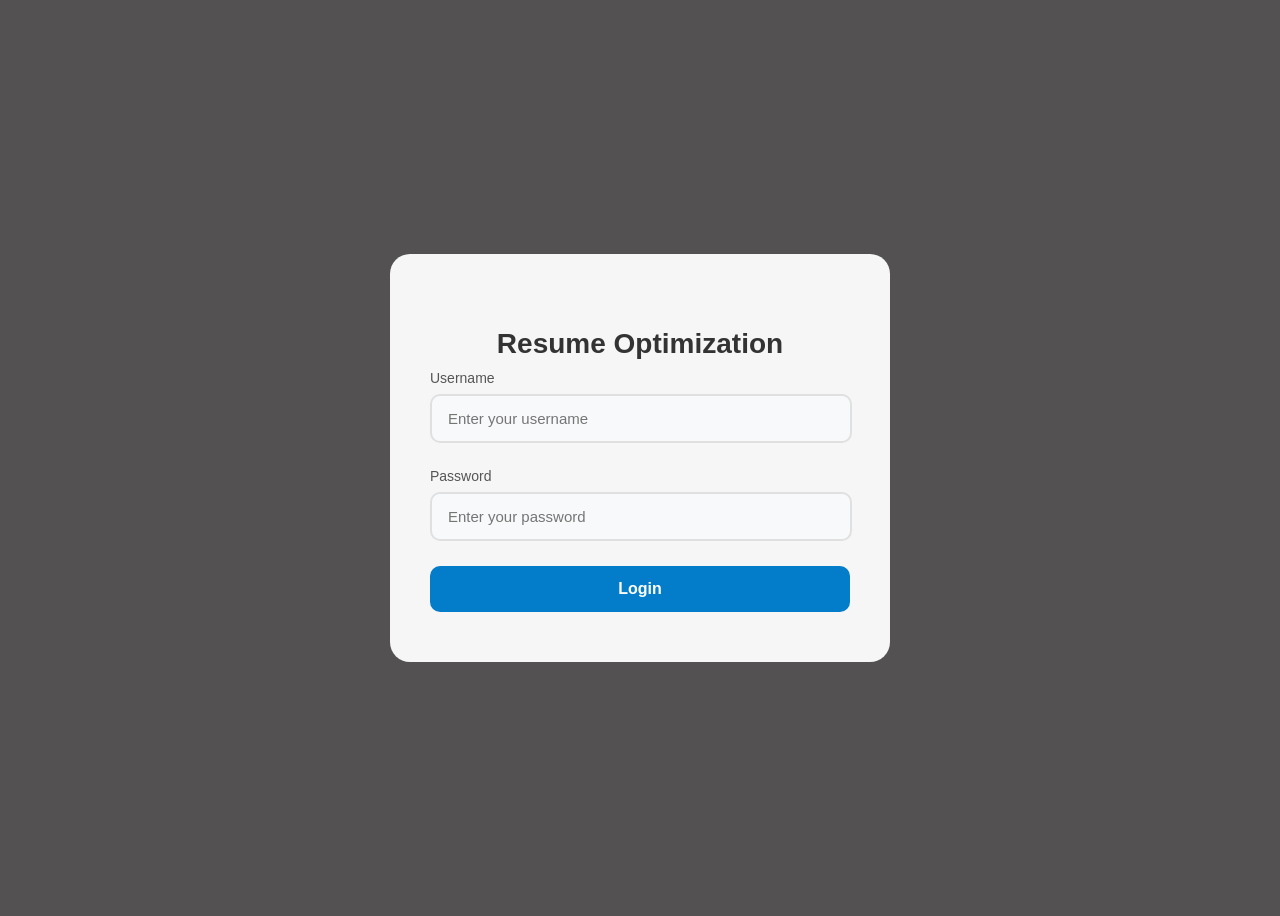
<file: HTML/index.html>
<!DOCTYPE html>
<html lang="en">
    <head>
        <meta charset="UTF-8" />
        <meta name="viewport" content="width=device-width, initial-scale=1.0"/>
        <title>Login</title>
        <link rel="stylesheet" href="index.css"/>
    </head>
    <body class="login-page">
        <div class="login-container">
            <h2>Resume Optimization</h2>
            
            <form id="loginForm">
            <div class="input-group">
                <label for="username">Username</label>
                <input type="text" id="username" placeholder="Enter your username" required/>
            </div>
            
            <div class="input-group">
                <label for="password">Password</label>
                <input type="password" id="password" placeholder="Enter your password" required/>
            </div>
            
            <button type="button" onClick="login()">Login</button>
            </form>
        </div>
        <script src="script.js"></script>
    </body>
</html>
</file>
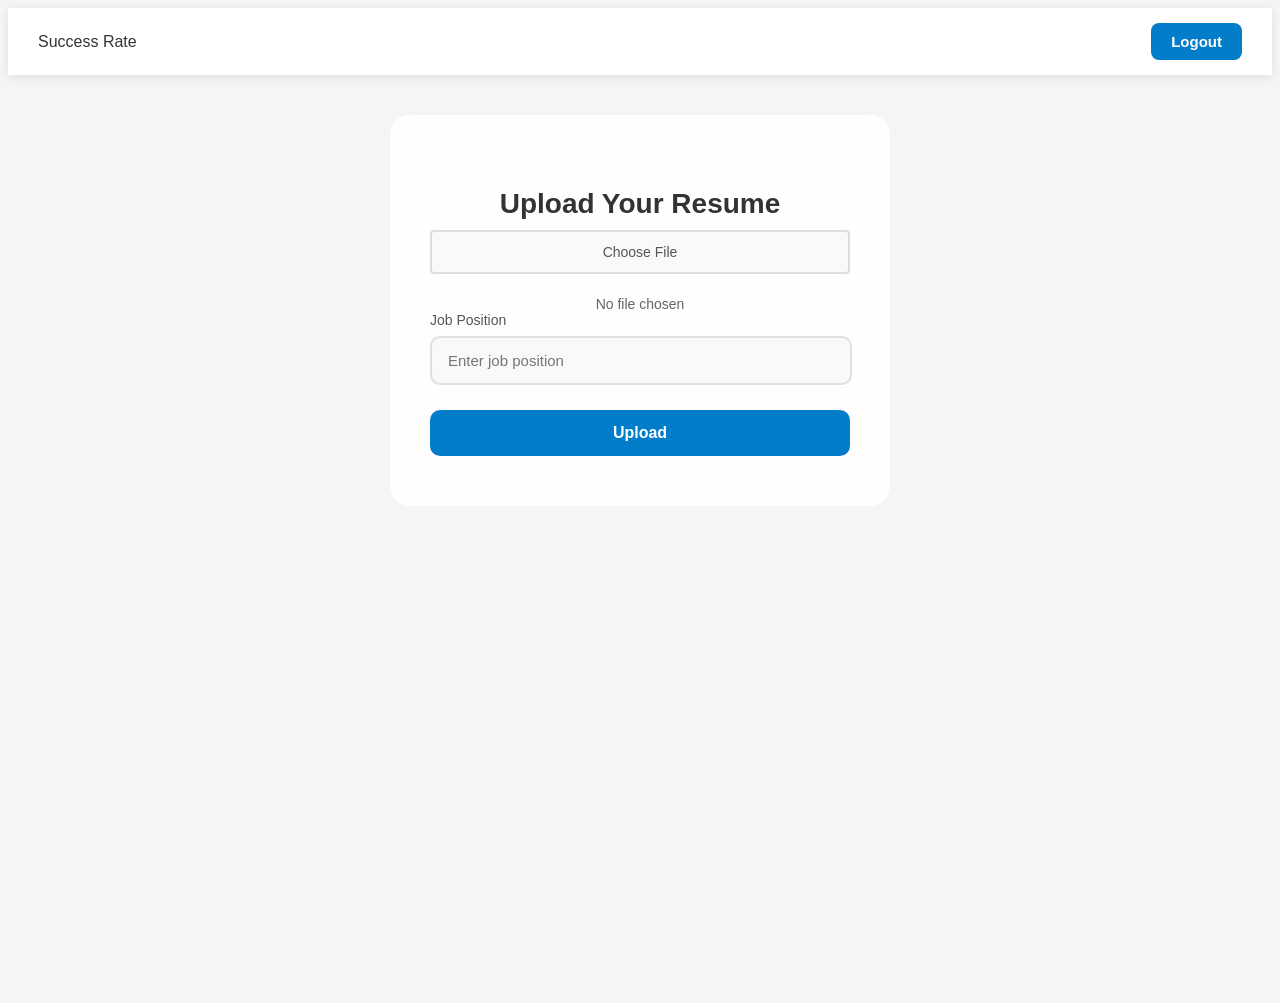
<file: HTML/homepage.html>
<!DOCTYPE html>
<html lang="en">
    <head>
        <meta charset="UTF-8">
        <meta name="viewport" content="width=device-width, initial-scale=1.0">
        <title>Homepage</title>
        <link rel="stylesheet" href="index.css"/>
    </head>
    <body>
        <nav class="navbar">
            <div class="nav-left">
                <a href="#" class="nav-item" onclick="window.location.href='success.html'">Success Rate</a>
            </div>
            <button class="logout-btn" onClick="logout()" onclick="window.location.href='index.html'">Logout</button>
        </nav>
        <div class="content-homepage">
            <div class="login-container">
                <h2>Upload Your Resume</h2>
                
                <form id="uploadForm">
                    <div class="input-group">
                        <div class="file-input-wrapper">
                            <input type="file" id="fileInput" required/>
                            <label for="fileInput" class="file-input-label">
                                Choose File
                            </label>
                        </div>
                        <div class="file-name" id="fileName">No file chosen</div>
                        <div>
                            <label for="jobPosition">Job Position</label>
                            <input type="text" id="jobPosition" placeholder="Enter job position" required/>
                        </div>
                    </div>
                    
                    <button type="submit" onClick="uploadFile()">Upload</button>
                </form>
            </div>
        </div>
        <script src="script.js"></script>
    </body>
</html>
</file>
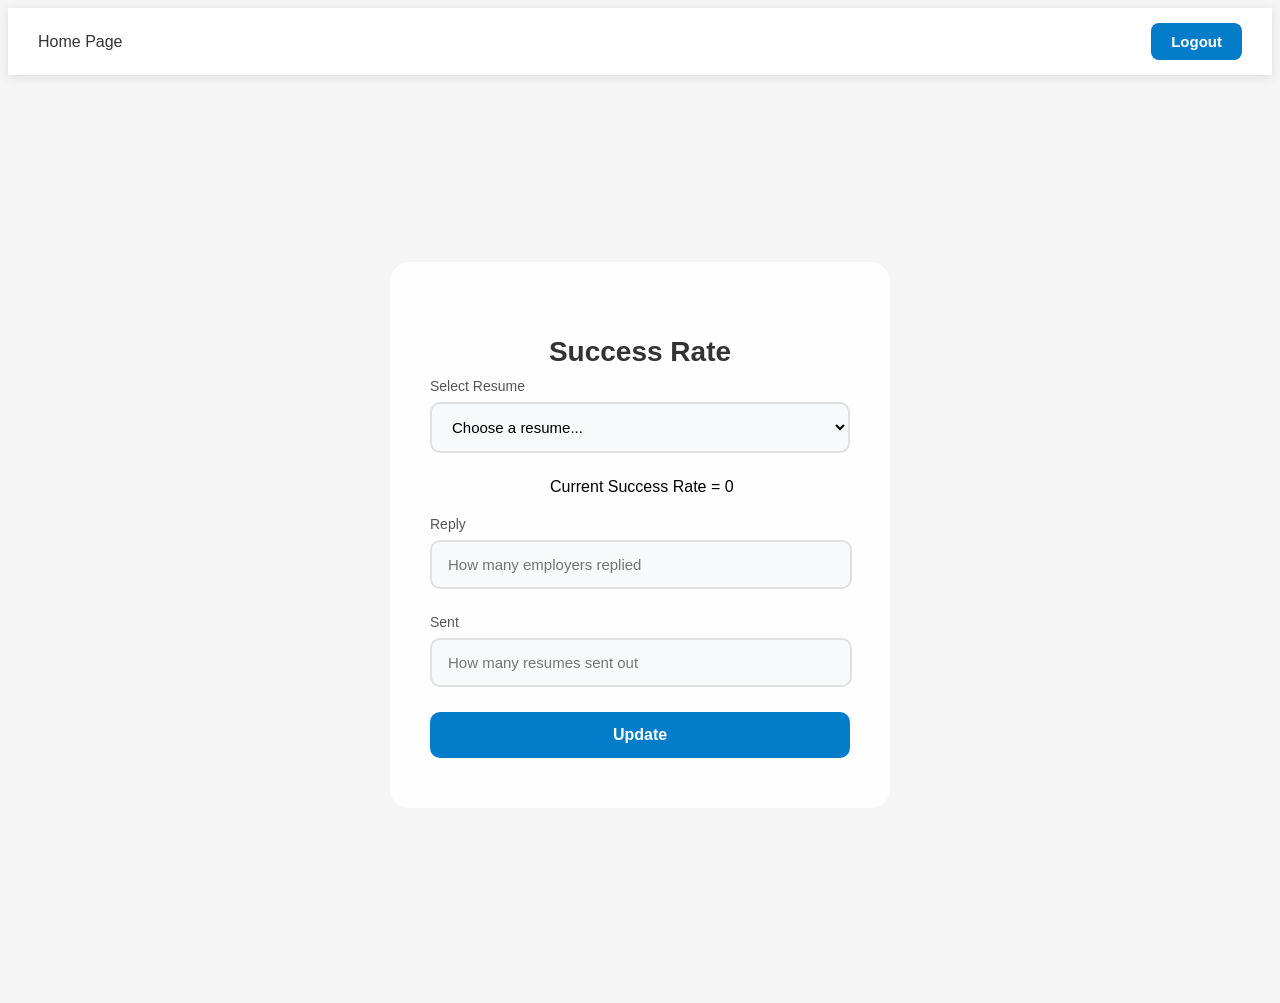
<file: HTML/success.html>
<!DOCTYPE html>
<html lang="en">
    <head>
        <meta charset="UTF-8" />
        <meta name="viewport" content="width=device-width, initial-scale=1.0"/>
        <title>Success</title>
        <link rel="stylesheet" href="index.css"/>
    </head>
    <body>
        <nav class="navbar">
            <div class="nav-left">
                <a href="#" class="nav-item" onclick="window.location.href='homepage.html'">Home Page</a>
            </div>
            <button class="logout-btn" onClick="logout()" onclick="window.location.href='index.html'">Logout</button>
        </nav>

        <div class="content-success">
            <div class="login-container">
                <h2>Success Rate</h2>

                <form id="successForm">
                <div class="input-group">
                    <label for="resume">Select Resume</label>
                    <select id="resume-select" required>
                        <option value="">Choose a resume...</option>
                    </select>
                </div>

                <div class="success-rate">
                    <label id="rate">Current Success Rate = 0</label>
                </div>
                <div class="input-group">
                    <label for="reply">Reply</label>
                    <input type="text" id="reply" placeholder="How many employers replied" required/>
                </div>

                <div class="input-group">
                    <label for="sent">Sent</label>
                    <input type="text" id="sent" placeholder="How many resumes sent out" required/>
                </div>

                <button type="button" onClick="calculateRates()">Update</button>
                </form>
            </div>
        </div>
        <script src="script.js"></script>
    </body>
</html>
</file>
<file: HTML/index.css>
body{
    font-family: 'Segoe UI', Tahoma, Geneva, Verdana, sans-serif;
    min-height: 100vh;
    background: #f5f5f5;
}

/*Login page */
body.login-page{
    display: flex;
    justify-content: center;
    align-items: center;
    background: rgba(3, 0, 0, 0.683);
    position: relative;
    overflow: hidden;
}

.login-container{
    background: rgba(255, 255, 255, 0.95);
    padding: 50px 40px;
    border-radius: 20px;
    width: 100%;
    max-width: 420px;
}

.login-container h2{
    text-align: center;
    margin-bottom: 10px;
    color: #333;
    font-size: 28px;
    font-weight: 600;
}

.input-group{
    position: relative;
    margin-bottom: 25px;
}

.input-group label{
    display: block;
    margin-bottom: 8px;
    color: #555;
    font-size: 14px;
    font-weight: 500;
}

.input-group input{
    width: 92%;
    padding: 14px 16px;
    border: 2px solid #e0e0e0;
    border-radius: 10px;
    font-size: 15px;
    background: #f8f9fa;
}

.login-container button{
    width: 100%;
    padding: 14px;
    border: none;
    background: rgb(3, 125, 201);
    color: white;
    border-radius: 10px;
    cursor: pointer;
    font-size: 16px;
    font-weight: 600;
}

.login-container button:hover{
    background: rgb(2, 128, 246);
}

/* Homepage navbar */
.navbar{
    background: white;
    padding: 15px 30px;
    box-shadow: 0 2px 10px rgba(0, 0, 0, 0.1);
    display: flex;
    justify-content: space-between;
    align-items: center;
}

.nav-left{
    display: flex;
    gap: 30px;
    align-items: center;
}

.nav-item{
    color: #333;
    text-decoration: none;
    font-size: 16px;
    font-weight: 500;
    transition: color 0.3s ease;
}

.nav-item:hover{
    color: rgb(3, 125, 201);
}

.logout-btn{
    background: rgb(3, 125, 201);
    color: white;
    padding: 10px 20px;
    border: none;
    border-radius: 8px;
    cursor: pointer;
    font-size: 15px;
    font-weight: 600;
}

.logout-btn:hover{
    background: rgb(2, 128, 246);
}

.content{
    padding: 40px;
}

/*success rate stuff*/

select{
    width: 100%;
    padding: 14px 16px;
    border: 2px solid #e0e0e0;
    border-radius: 10px;
    font-size: 15px;
    background: #f8f9fa;
    cursor: pointer;
}

.content-success{
    padding: 40px;
    display: flex;
    justify-content: center;
    align-items: center;
    min-height: calc(100vh - 60px);
}
.success-rate{
    font-family: 'Segoe UI', Tahoma, Geneva, Verdana, sans-serif;
    margin-left: 120px;
    padding-bottom: 20px;
}

/* for homepae*/
.content-homepage{
    padding: 40px;
    display: flex;
    justify-content: center;
    align-items: flex-start;
    min-height: calc(100vh - 60px);
}

 .file-input-wrapper{
    position: relative;
    overflow: hidden;
    display: inline-block;
    width: 100%;
}

.file-input-wrapper input[type=file]{
    opacity: 0;
    position: absolute;
    width: 100%;
    height: 100%;
    top: 0;
    left: 0;
    cursor: pointer;
}

.file-input-wrapper:hover .file-input-label{
    background-color: #e9ecef;
    border-color: #0088cc;
}

.file-input-label{
    display: block;
    padding: 12px;
    background-color: #f8f9fa;
    border: 2px solid #ddd;
    border-radius: 4px;
    cursor: pointer;
    text-align: center;
    transition: all 0.3s ease;
}

.file-input-label:hover{
    background-color: #e9ecef;
    border-color: #0088cc;
}

.file-name{
    margin-top: 10px;
    font-size: 14px;
    color: #666;
    text-align: center;
}
/* for lists i guess not sure if all are applicable*/
.list-container{
    background: rgba(255, 255, 255, 0.95);
    padding: 30px;
    border-radius: 20px;
    width: 100%;
    max-width: 600px;
    margin: 20px auto;
}

.list-container h3{
    color: #333;
    font-size: 24px;
    font-weight: 600;
    margin-bottom: 20px;
}

.list-item{
    background: #f8f9fa;
    padding: 15px 20px;
    border: 2px solid #e0e0e0;
    border-radius: 10px;
    margin-bottom: 12px;
    display: flex;
    justify-content: space-between;
    align-items: center;
}

.list-item:hover{
    border-color: rgb(3, 125, 201);
    background: white;
    box-shadow: 0 2px 8px rgba(0, 0, 0, 0.1);
}

.list-item-text{
    color: #333;
    font-size: 16px;
    font-weight: 500;
}

.list-item-detail{
    color: #666;
    font-size: 14px;
    margin-left: 10px;
}

.empty-list{
    text-align: center;
    padding: 40px 20px;
    color: #999;
    font-size: 15px;
}
</file>
